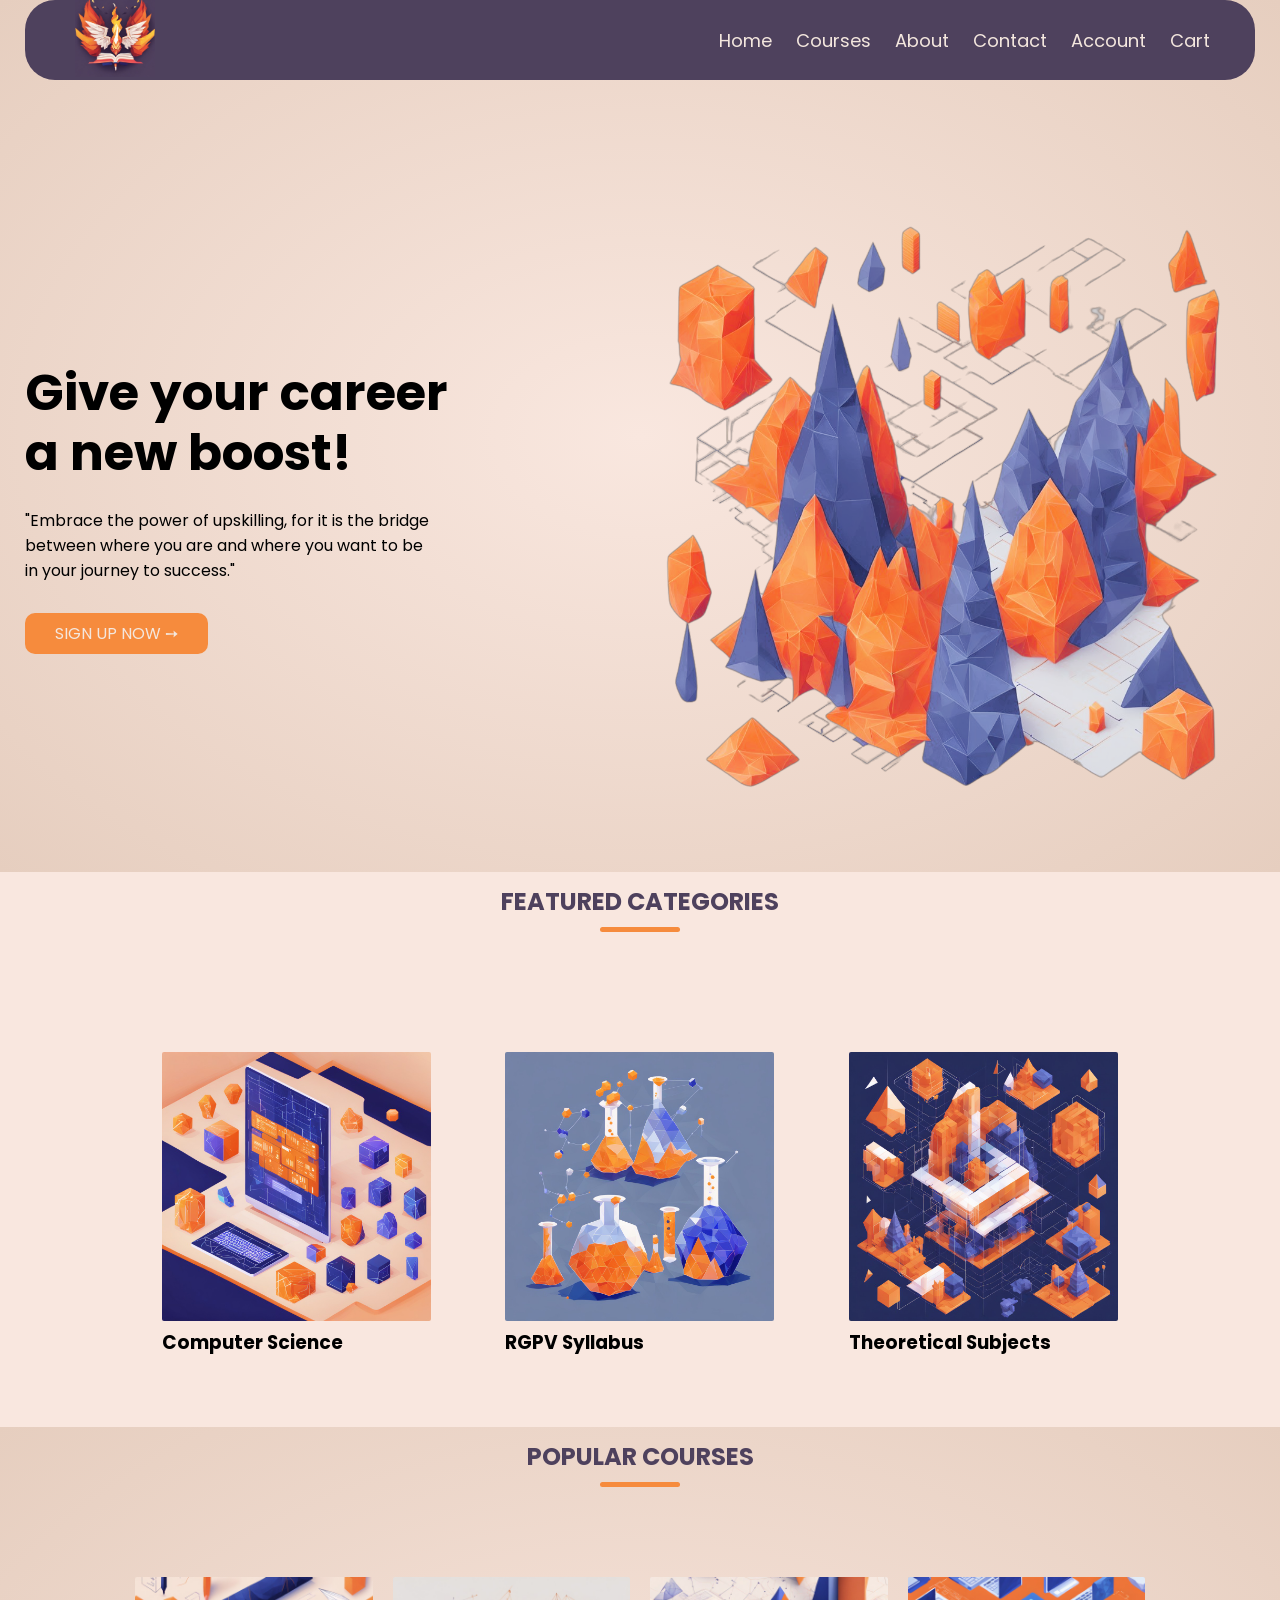
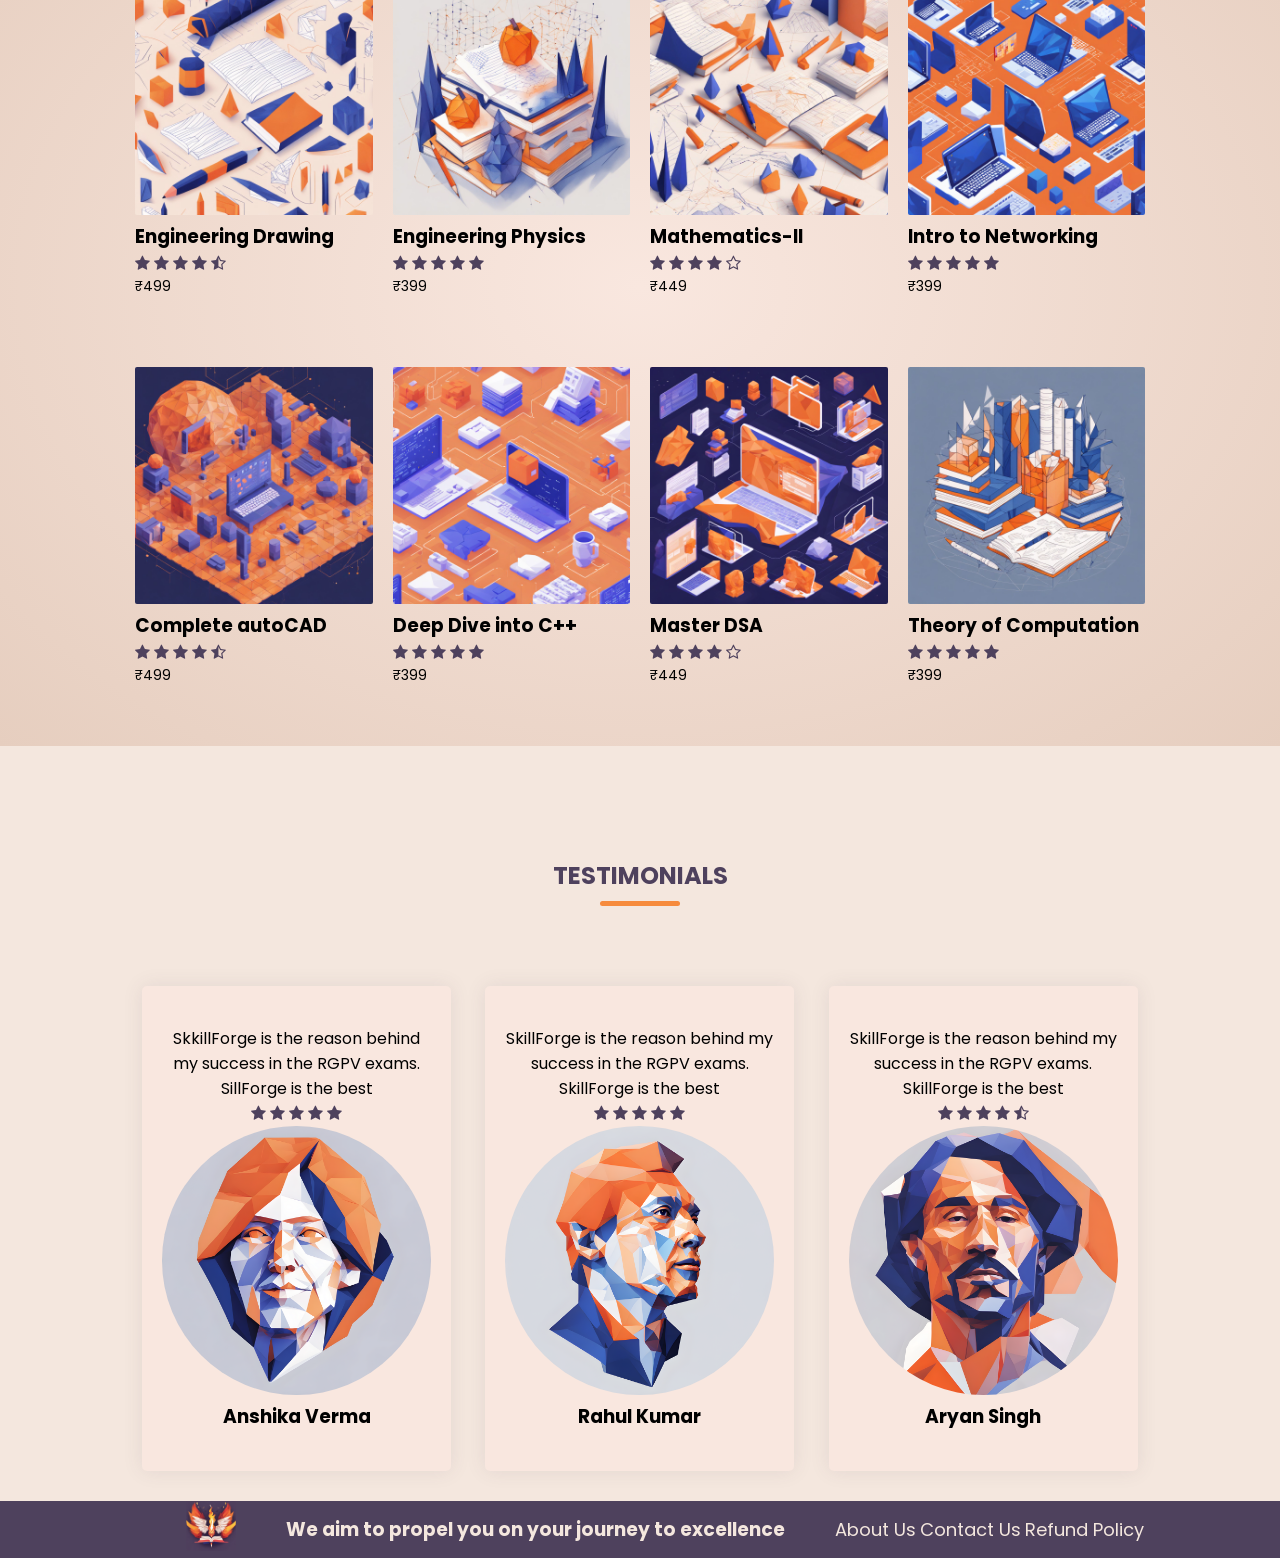
<file: index.html>
<!doctype html>
<html lang="en">
  <head>
    <meta charset="UTF-8" />
    <meta name="viewport" content="width=device-width, initial-scale=1.0" />
    <link rel="stylesheet" href="style.css" />
    <link rel="preconnect" href="https://fonts.googleapis.com" />
    <link rel="preconnect" href="https://fonts.gstatic.com" crossorigin />
    <link
      href="https://fonts.googleapis.com/css2?family=Poppins:wght@300;400;500;600;700&display=swap"
      rel="stylesheet"
    />
    <link
      rel="stylesheet"
      href="https://cdnjs.cloudflare.com/ajax/libs/font-awesome/4.7.0/css/font-awesome.min.css"
    />
    <link rel="icon" href="images/logo.png" type="image/x-icon" />
    <title>SkillForge</title>
  </head>

  <body>
    <!--                                                              HEADER                                                        -->
    <div class="header">
      <div class="container">
        <div class="navbar">
          <div class="logo">
            <img src="images/logo.png" alt="logo" width="80px" />
          </div>
          <nav>
            <ul>
              <li><a href="index.html">Home</a></li>
              <li><a href="courses.html">Courses</a></li>
              <li><a href="aboutpage.html">About</a></li>
              <li><a href="contactUS.html">Contact</a></li>
              <li><a href="userAccount.html">Account</a></li>
              <li><a href="cart.html">Cart</a></li>
            </ul>
          </nav>
        </div>
        <div class="row">
          <div class="col-2">
            <h1>
              Give your career<br />
              a new boost!
            </h1>
            <p>
              "Embrace the power of upskilling, for it is the bridge<br />
              between where you are and where you want to be<br />
              in your journey to success."
            </p>
            <a href="createAccount.html" class="btn">SIGN UP NOW &#10137;</a>
          </div>
          <div class="col-2"><img src="images/image1.png" /></div>
        </div>
      </div>
    </div>
    <!--                                                              FEATURED CATEGORIES                                           -->
    <div class="featured-categories">
      <div class="small-container">
        <h2 class="title">FEATURED CATEGORIES</h2>
        <div class="row">
          <div class="col-3">
            <img src="images/thumbnail/cat_1.png" alt="cat-1" />
            <h3>Computer Science</h3>
          </div>
          <div class="col-3">
            <img src="images/thumbnail/cat_2.png" alt="cat-2" />
            <h3>RGPV Syllabus</h3>
          </div>
          <div class="col-3">
            <img src="images/thumbnail/cat_3.png" alt="cat-3" />
            <h3>Theoretical Subjects</h3>
          </div>
        </div>
      </div>
    </div>
    <!--                                                              POPULAR COURSES                                              -->
    <div class="popular-courses">
      <h2 class="title">POPULAR COURSES</h2>
      <div class="small-container">
        <div class="row">
          <div class="col-4">
            <img src="images/thumbnail/prod-ED.png" alt="prod-ED" />
            <h3>Engineering Drawing</h3>
            <div class="rating">
              <i class="fa fa-star"></i>
              <i class="fa fa-star"></i>
              <i class="fa fa-star"></i>
              <i class="fa fa-star"></i>
              <i class="fa fa-star-half-o"></i>
            </div>
            <p>₹499</p>
          </div>
          <div class="col-4">
            <img src="images/thumbnail/prod-phy.png" alt="prod-phy" />
            <h3>Engineering Physics</h3>
            <div class="rating">
              <i class="fa fa-star"></i>
              <i class="fa fa-star"></i>
              <i class="fa fa-star"></i>
              <i class="fa fa-star"></i>
              <i class="fa fa-star"></i>
            </div>
            <p>₹399</p>
          </div>
          <div class="col-4">
            <img src="images/thumbnail/prod-M2.png" alt="prod-M2" />
            <h3>Mathematics-II</h3>
            <div class="rating">
              <i class="fa fa-star"></i>
              <i class="fa fa-star"></i>
              <i class="fa fa-star"></i>
              <i class="fa fa-star"></i>
              <i class="fa fa-star-o"></i>
            </div>
            <p>₹449</p>
          </div>

          <div class="col-4">
            <img
              src="images/thumbnail/prod-networking.png"
              alt="prod-networking"
            />
            <h3>Intro to Networking</h3>
            <div class="rating">
              <i class="fa fa-star"></i>
              <i class="fa fa-star"></i>
              <i class="fa fa-star"></i>
              <i class="fa fa-star"></i>
              <i class="fa fa-star"></i>
            </div>
            <p>₹399</p>
          </div>
        </div>
        <div class="row">
          <div class="col-4">
            <img src="images/thumbnail/prod-autoCAD.png" alt="prod-autoCAD" />
            <h3>Complete autoCAD</h3>
            <div class="rating">
              <i class="fa fa-star"></i>
              <i class="fa fa-star"></i>
              <i class="fa fa-star"></i>
              <i class="fa fa-star"></i>
              <i class="fa fa-star-half-o"></i>
            </div>
            <p>₹499</p>
          </div>
          <div class="col-4">
            <img src="images/thumbnail/prod-CPP.png" alt="prod-CPP" />
            <h3>Deep Dive into C++</h3>
            <div class="rating">
              <i class="fa fa-star"></i>
              <i class="fa fa-star"></i>
              <i class="fa fa-star"></i>
              <i class="fa fa-star"></i>
              <i class="fa fa-star"></i>
            </div>
            <p>₹399</p>
          </div>
          <div class="col-4">
            <img src="images/thumbnail/prod-DSA.png" alt="prod-DSA" />
            <h3>Master DSA</h3>
            <div class="rating">
              <i class="fa fa-star"></i>
              <i class="fa fa-star"></i>
              <i class="fa fa-star"></i>
              <i class="fa fa-star"></i>
              <i class="fa fa-star-o"></i>
            </div>
            <p>₹449</p>
          </div>

          <div class="col-4">
            <img src="images/thumbnail/prod-TOC.png" alt="prod-TOC" />
            <h3>Theory of Computation</h3>
            <div class="rating">
              <i class="fa fa-star"></i>
              <i class="fa fa-star"></i>
              <i class="fa fa-star"></i>
              <i class="fa fa-star"></i>
              <i class="fa fa-star"></i>
            </div>
            <p>₹399</p>
          </div>
        </div>
      </div>
    </div>
    <!--                                                              TESTIMONIALS                                                 -->
    <div class="testimonials">
      <h2 class="title">TESTIMONIALS</h2>
      <div class="small-container">
        <div class="row">
          <div class="col-3">
            <p>
              SkkillForge is the reason behind my success in the RGPV exams.
              SillForge is the best
            </p>
            <div class="rating">
              <i class="fa fa-star"></i>
              <i class="fa fa-star"></i>
              <i class="fa fa-star"></i>
              <i class="fa fa-star"></i>
              <i class="fa fa-star"></i>
            </div>
            <img src="images/user/user-1.png" alt="user-1 image" />
            <h3>Anshika Verma</h3>
          </div>
          <div class="col-3">
            <p>
              SkillForge is the reason behind my success in the RGPV exams.
              SkillForge is the best
            </p>
            <div class="rating">
              <i class="fa fa-star"></i>
              <i class="fa fa-star"></i>
              <i class="fa fa-star"></i>
              <i class="fa fa-star"></i>
              <i class="fa fa-star"></i>
            </div>
            <img src="images/user/user-2.png" alt="user-1 image" />
            <h3>Rahul Kumar</h3>
          </div>
          <div class="col-3">
            <p>
              SkillForge is the reason behind my success in the RGPV exams.
              SkillForge is the best
            </p>
            <div class="rating">
              <i class="fa fa-star"></i>
              <i class="fa fa-star"></i>
              <i class="fa fa-star"></i>
              <i class="fa fa-star"></i>
              <i class="fa fa-star-half-o"></i>
            </div>
            <img src="images/user/user-3.png" alt="user-1 image" />
            <h3>Aryan Singh</h3>
          </div>
        </div>
      </div>
    </div>
    <!--                                                              FOOTER                                                       -->
    <div class="footer">
      <div class="container">
        <div class="row">
          <div class="footer-col-1">
            <img src="images/logo.png" alt="logo" />
          </div>
          <div class="footer-col-2">
            <h3>We aim to propel you on your journey to excellence</h3>
          </div>
          <div class="footer-col-3">
            <ul>
              <li><a href="aboutpage.html"> About Us </a></li>
              <li><a href="contactUS.html"> Contact Us </a></li>
              <li><a href="refundpolicy.html"> Refund Policy </a></li>
            </ul>
          </div>
        </div>
      </div>
    </div>
  </body>
</html>
</file>
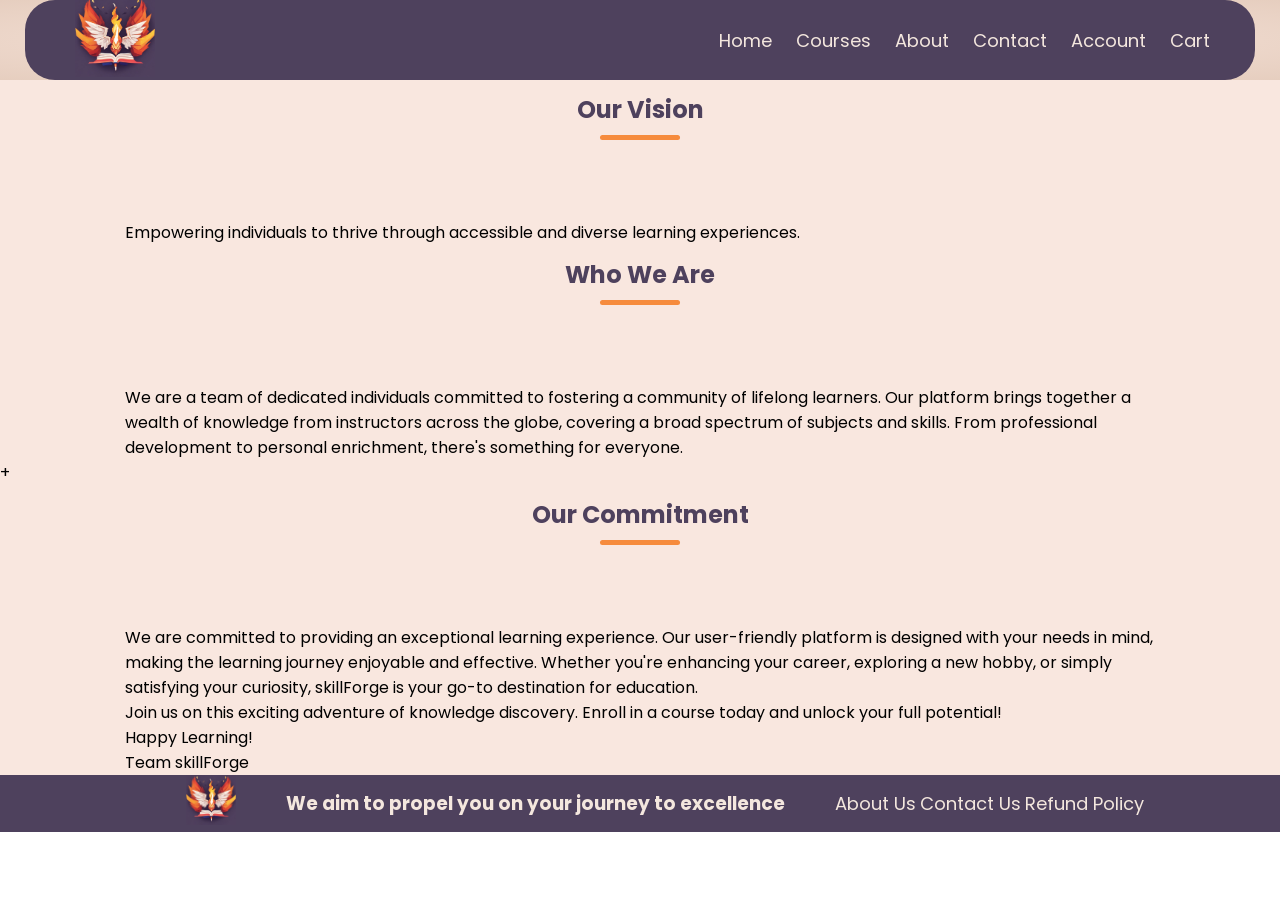
<file: aboutpage.html>
<!doctype html>
<html lang="en">
  <head>
    <meta charset="UTF-8" />
    <meta name="viewport" content="width=device-width, initial-scale=1.0" />
    <link rel="stylesheet" href="style.css" />
    <link rel="preconnect" href="https://fonts.googleapis.com" />
    <link rel="preconnect" href="https://fonts.gstatic.com" crossorigin />
    <link
      href="https://fonts.googleapis.com/css2?family=Poppins:wght@300;400;500;600;700&display=swap"
      rel="stylesheet"
    />
    <link
      rel="stylesheet"
      href="https://cdnjs.cloudflare.com/ajax/libs/font-awesome/4.7.0/css/font-awesome.min.css"
    />
    <link rel="icon" href="images/logo.png" type="image/x-icon" />
    <title>SkillForge</title>
  </head>

  <body>
    <!--                                                              HEADER                                                        -->
    <div class="header">
      <div class="container">
        <div class="navbar">
          <div class="logo">
            <img src="images/logo.png" alt="logo" width="80px" />
          </div>
          <nav>
            <ul>
              <li><a href="index.html">Home</a></li>
              <li><a href="courses.html">Courses</a></li>
              <li><a href="aboutpage.html">About</a></li>
              <li><a href="contactUS.html">Contact</a></li>
              <li><a href="userAccount.html">Account</a></li>
              <li><a href="cart.html">Cart</a></li>
            </ul>
          </nav>
        </div>
      </div>
    </div>
    <!--                                                              VISION                                           -->
    <div class="featured-categories">
      <div class="small-container">
        <h2 class="title">Our Vision</h2>
        <p>
          Empowering individuals to thrive through accessible and diverse
          learning experiences.
        </p>
      </div>
    </div>
    <!--                                                              WHO WE ARE                                           -->
    <div class="featured-categories">
      <div class="small-container">
        <h2 class="title">Who We Are</h2>
        <p>
          We are a team of dedicated individuals committed to fostering a
          community of lifelong learners. Our platform brings together a wealth
          of knowledge from instructors across the globe, covering a broad
          spectrum of subjects and skills. From professional development to
          personal enrichment, there's something for everyone.
        </p>
      </div>
    </div>
    <!--                                                              COMMITMENT                                           -->
    <div class="featured-categories">
      +
      <div class="small-container">
        <h2 class="title">Our Commitment</h2>
        <p>
          We are committed to providing an exceptional learning experience. Our
          user-friendly platform is designed with your needs in mind, making the
          learning journey enjoyable and effective. Whether you're enhancing
          your career, exploring a new hobby, or simply satisfying your
          curiosity, skillForge is your go-to destination for education.
        </p>
        <p>
          Join us on this exciting adventure of knowledge discovery. Enroll in a
          course today and unlock your full potential!
        </p>
        <p>Happy Learning!</p>
        <p>Team skillForge</p>
      </div>
    </div>
    <!--                                                              FOOTER                                                       -->
    <div class="footer">
      <div class="container">
        <div class="row">
          <div class="footer-col-1">
            <img src="images/logo.png" alt="logo" />
          </div>
          <div class="footer-col-2">
            <h3>We aim to propel you on your journey to excellence</h3>
          </div>
          <div class="footer-col-3">
            <ul>
              <li><a href="aboutpage.html"> About Us </a></li>
              <li><a href="contactUS.html"> Contact Us </a></li>
              <li><a href="refundpolicy.html"> Refund Policy </a></li>
            </ul>
          </div>
        </div>
      </div>
    </div>
  </body>
</html>
</file>
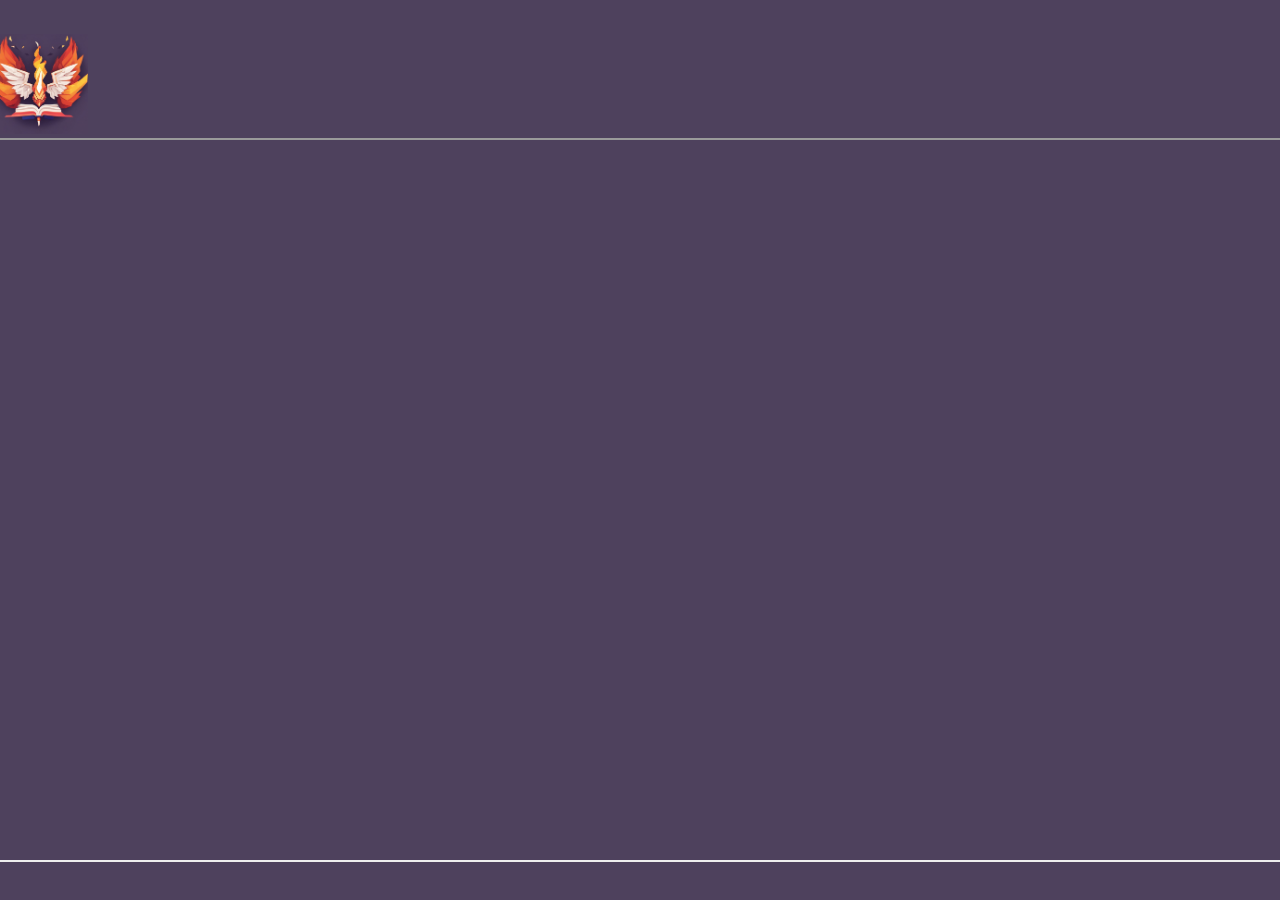
<file: book.html>
<!DOCTYPE html>
<html lang="en">

    <head>
        <meta charset="UTF-8">
        <meta name="viewport" content="width=device-width, initial-scale=1.0">
        <link rel="stylesheet" href="userAccount.css">
        <link rel="preconnect" href="https://fonts.googleapis.com">
        <link rel="preconnect" href="https://fonts.gstatic.com" crossorigin>
        <link href="https://fonts.googleapis.com/css2?family=Poppins:wght@300;400;500;600;700&display=swap"
            rel="stylesheet">
        <link rel="stylesheet"
            href="https://cdnjs.cloudflare.com/ajax/libs/font-awesome/4.7.0/css/font-awesome.min.css">
        <link rel="icon" href="images/logo.png" type="image/x-icon">
        <title>Login | SkillForge</title>
    </head>

    </style>
    </head>

    <body>
        <div>

            <a href="index.html"><img src="images/logo.png" alt="logo" width="100px"></a>
            <iframe src="book.pdf" width="1300" height="720">



        </div>

    </body>

</html>
</file>
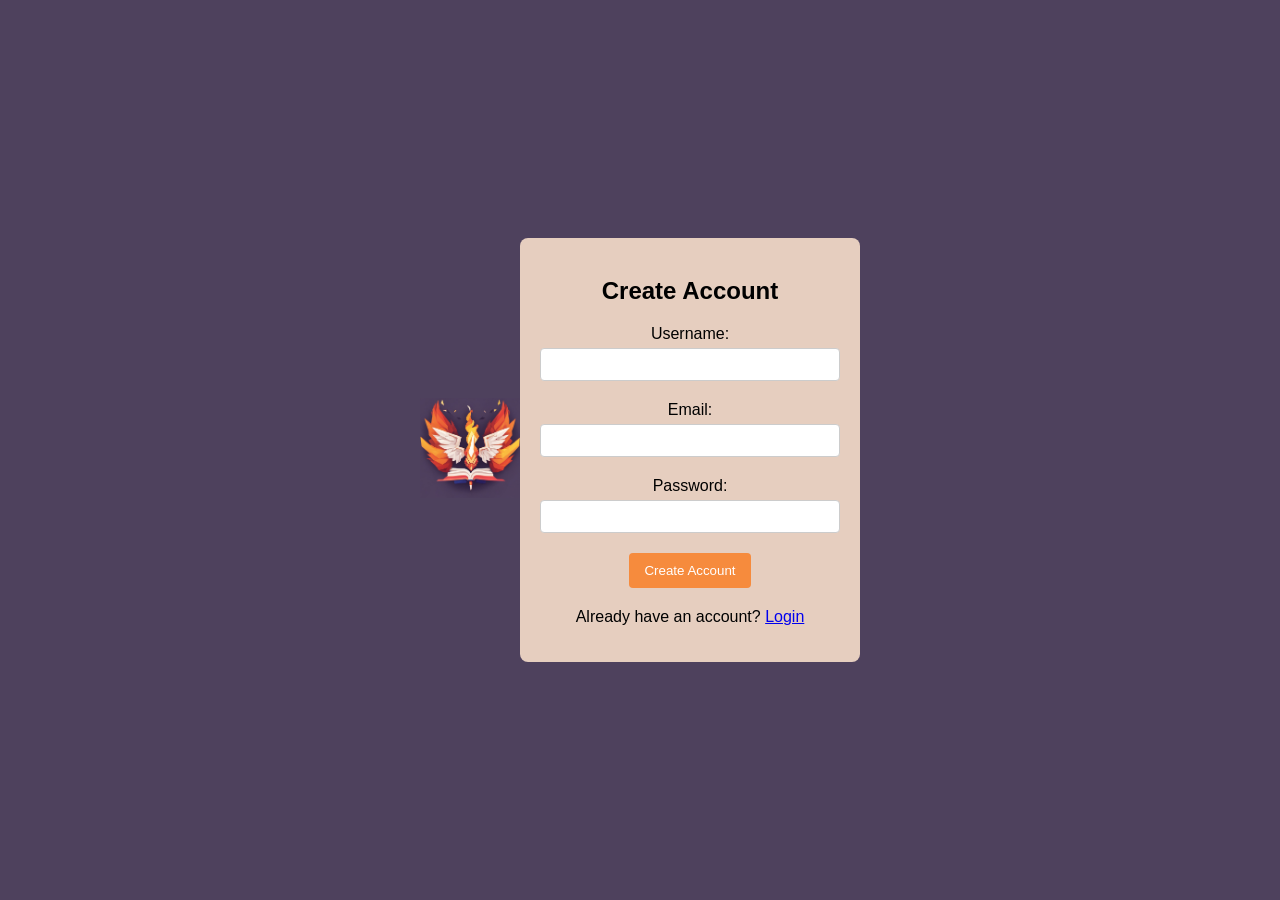
<file: createAccount.html>
<!doctype html>
<html lang="en">
  <head>
    <meta charset="UTF-8" />
    <meta name="viewport" content="width=device-width, initial-scale=1.0" />
    <link rel="stylesheet" href="createAccount.css" />
    <link rel="preconnect" href="https://fonts.googleapis.com" />
    <link rel="preconnect" href="https://fonts.gstatic.com" crossorigin />
    <link
      href="https://fonts.googleapis.com/css2?family=Poppins:wght@300;400;500;600;700&display=swap"
      rel="stylesheet"
    />
    <link
      rel="stylesheet"
      href="https://cdnjs.cloudflare.com/ajax/libs/font-awesome/4.7.0/css/font-awesome.min.css"
    />
    <link rel="icon" href="images/logo.png" type="image/x-icon" />
    <title>Create Account | SkillForge</title>
  </head>

  <body>
    <a href="index.html"
      ><img src="images/logo.png" alt="logo" width="100px"
    /></a>

    <div class="signup-container">
      <h2>Create Account</h2>
      <form>
        <div class="form-group">
          <label for="username">Username:</label>
          <input type="text" id="username" name="username" required />
        </div>

        <div class="form-group">
          <label for="email">Email:</label>
          <input type="email" id="email" name="email" required />
        </div>

        <div class="form-group">
          <label for="password">Password:</label>
          <input type="password" id="password" name="password" required />
        </div>

        <div class="form-group">
          <button type="submit">Create Account</button>
        </div>
      </form>

      <p class="login-link">
        Already have an account? <a href="userAccount.html">Login</a>
      </p>
    </div>
  </body>
</html>
</file>
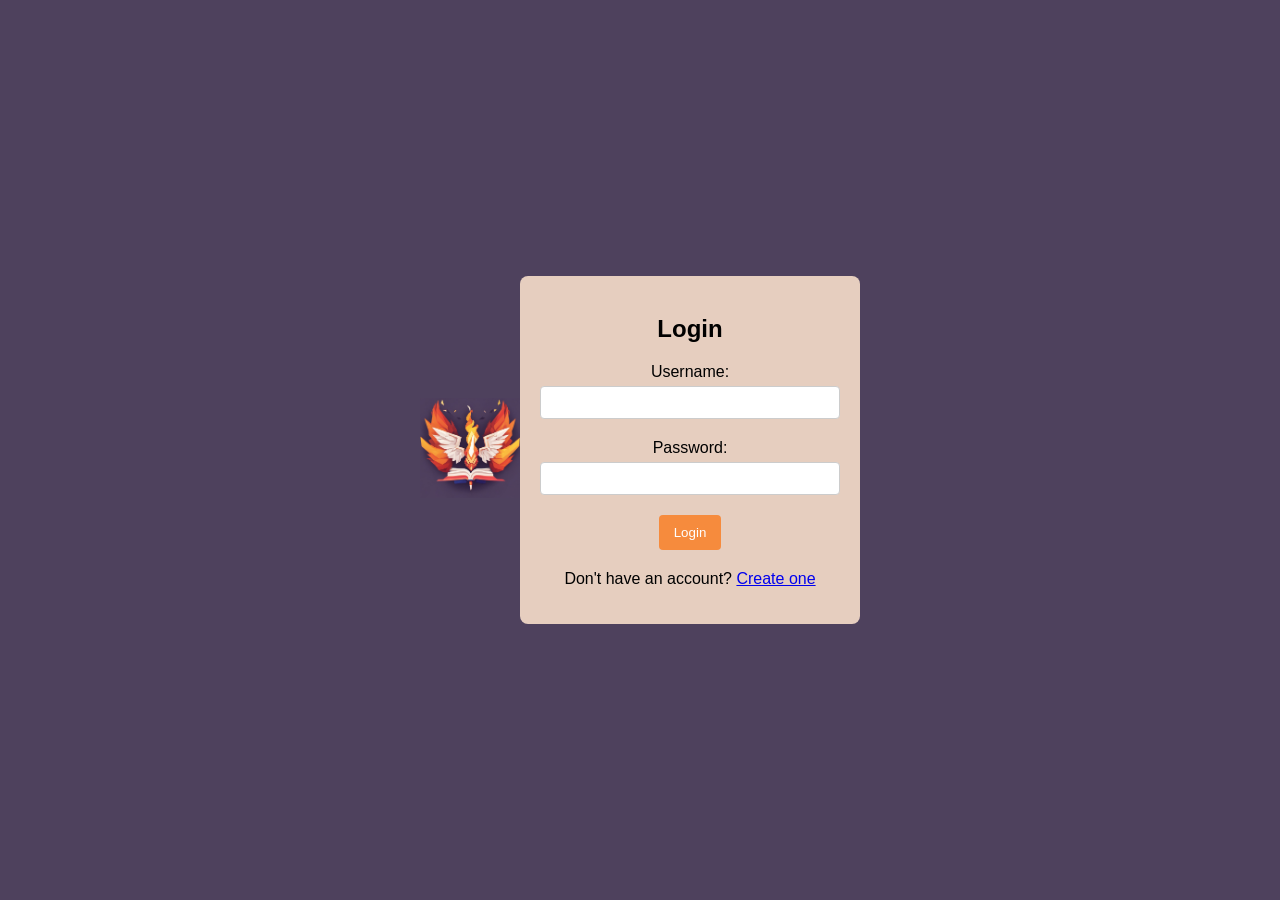
<file: userAccount.html>
<!DOCTYPE html>
<html lang="en">

  <head>
    <meta charset="UTF-8">
    <meta name="viewport" content="width=device-width, initial-scale=1.0">
    <link rel="stylesheet" href="userAccount.css">
    <link rel="preconnect" href="https://fonts.googleapis.com">
    <link rel="preconnect" href="https://fonts.gstatic.com" crossorigin>
    <link href="https://fonts.googleapis.com/css2?family=Poppins:wght@300;400;500;600;700&display=swap"
      rel="stylesheet">
    <link rel="stylesheet" href="https://cdnjs.cloudflare.com/ajax/libs/font-awesome/4.7.0/css/font-awesome.min.css">
    <link rel="icon" href="images/logo.png" type="image/x-icon">
    <title>Login | SkillForge</title>
  </head>

  </style>
  </head>

  <body>
    <a href="index.html"><img src="images/logo.png" alt="logo" width="100px"></a>


    <div class="login-container">
      <h2>Login</h2>
      <form>
        <div class="form-group">
          <label for="username">Username:</label>
          <input type="text" id="username" name="username" required>
        </div>

        <div class="form-group">
          <label for="password">Password:</label>
          <input type="password" id="password" name="password" required>
        </div>

        <div class="form-group">
          <button type="submit">Login</button>
        </div>
      </form>

      <p class="create-account">Don't have an account? <a href="createAccount.html">Create one</a></p>
    </div>

  </body>

</html>
</file>
<file: style.css>
* {
    margin: 0px;
    padding: 0px;
    box-sizing: border-box;
}

body {
    font-family: 'Poppins', sans-serif;
}


.navbar {
    display: flex;
    align-items: center;
    background-color: #4e415d;
    max-height: 80px;
    border-radius: 30px;
}

.logo {
    margin-left: 50px;
}

nav {
    flex: 1;
    text-align: right;
}

nav ul {
    display: inline-block;
    list-style-type: none;
    margin-right: 25px;
}

nav ul li {
    display: inline-block;
    margin-right: 20px;

}

nav ul li a {
    transition: all ease-out 0.3s;
    font-size: 18px;
}

nav ul li a:hover {
    color: #f68b3d;
    text-decoration: underline;
}

a {
    text-decoration: none;
    color: #f4e7de;
}

.container {
    max-width: 1300px;
    margin: auto;
    padding-left: 25px;
    padding-right: 25px;
}

.row {
    display: flex;
    align-items: center;
    flex-wrap: wrap;
    justify-content: space-around;
}

.col-2 {
    flex-basis: 50%;
    min-width: 300px;
}

.col-2 img {
    max-width: 100%;
    padding: 50px 0;
}

.col-2 h1 {
    font-size: 50px;
    line-height: 60px;
    margin: 25px 0;
}

.btn {
    display: inline-block;
    background: #f68b3d;
    color: #f4e7de;
    padding: 8px 30px;
    margin: 30px 0;
    border-radius: 10px;
    transition: background 0.5s ease-in-out;
}

.header {
    background: radial-gradient(#f9e7df, #e6cebf);
}

.header .row {
    margin-top: 70px;
}

.btn:hover {
    background: #525b9e;
}

.featured-categories {
    margin: 0px 0;
    background: #f9e7df;
    /* background: radial-gradient(#f9e7df, #e6cebf); */
    /* background: radial-gradient(#fbfbf9, #e4e0dd); */

}

.col-3 {
    padding: 40px 20px;
    flex-basis: 30%;
    min-width: 250px;
    margin-bottom: 30px;
    transition: transform 0.5s;
    border-radius: 5px;
}

.col-3 img {
    width: 100%;
    border-radius: 2px;
}

.col-3:hover {
    background: #fbfbf9;
    transform: translateY(-5px);
}

.small-container {
    max-width: 1080px;
    margin: auto;
    padding-left: 25px;
    padding-right: 25px;
}

.popular-courses {
    background: radial-gradient(#f9e7df, #e6cebf);
}

.col-4 {
    flex-basis: 25%;
    padding: 10px;
    min-width: 200px;
    margin-bottom: 50px;
    transition: transform 0.5s;
}

.col-4:hover {
    transform: translateY(-5px);
    background: #fbfbf9;
    border-radius: 5px;
}


.col-4 img {
    width: 100%;
    border-radius: 2px;
}

.title {
    text-align: center;
    margin: 0 auto 80px;
    position: relative;
    line-height: 60px;
    color: #4e415d;
}

.title::after {
    content: '';
    background: #f68b3d;
    width: 80px;
    height: 5px;
    border-radius: 5px;
    position: absolute;
    bottom: 0;
    left: 50%;
    transform: translateX(-50%);
}

.col-4 p {
    font-size: 14px;
}

.rating .fa {
    color: #4e415d;
}


/*                                            TESTIMONIALS TESTIMONIALS TESTIMONIALS TESTIMONIALS                            */

.testimonials {
    padding-top: 100px;
    background: #f4e7de;
}

.testimonials .col-3 {
    text-align: center;
    padding: 40px 20px;
    box-shadow: 0 0 20px 0px rgba(78, 65, 93, 0.1);
    /* box-shadow: 0 0 20px 0px rgba(0, 0, 0, 0.1); */
    transition: all 0.5s;
    background: #f9e7df;
    border-radius: 5px;
}

.testimonials .col-3 img {
    width: 50 px;
    margin-top: 20 px;
    border-radius: 50%;
}

.testimonials .col-3:hover {
    transform: translateY(-10px);
    background: #fbfbf9;
    box-shadow: 0 0 20px 0px rgba(78, 65, 93, 0.2);
}

.footer {
    display: flex;
    align-items: center;
    background-color: #4e415d;
    max-height: 80px;
}

.footer h3 {
    color: #f4e7de;
}

.footer-col-1 img {
    margin-left: 50px;
    margin-right: 50px;
    max-height: 50px;
}

.footer-col-2 {
    margin-right: 50px;
}

.footer ul {
    display: inline-block;
    list-style-type: none;
    margin-left: 100 px;
}

.footer ul li {
    display: inline-block;
    text-decoration: none;
}

.footer ul li a {
    transition: all ease-out 0.3s;
    font-size: 18px;
    color: #f4e7de;
}

.footer ul li a:hover {
    color: #f68b3d;
    text-decoration: underline;
}
</file>
<file: userAccount.css>
body {
    margin: 0;
    padding: 0;
    font-family: Arial, sans-serif;
    background-color: #4e415d;
    color: black;
    display: flex;
    align-items: center;
    justify-content: center;
    height: 100vh;
}

.login-container {
    background-color: #e6cebf;
    padding: 20px;
    border-radius: 8px;
    width: 300px;
    text-align: center;
}

.login-container h2 {
    margin-bottom: 20px;
}

.form-group {
    margin-bottom: 20px;
}

.form-group label {
    display: block;
    margin-bottom: 5px;
}

.form-group input {
    width: 100%;
    padding: 8px;
    box-sizing: border-box;
    border: 1px solid #ccc;
    border-radius: 4px;
}

.form-group button {
    background-color: #f68b3d;
    color: #ffffff;
    padding: 10px 15px;
    border: none;
    border-radius: 4px;
    cursor: pointer;
    transition: all 0.3s;
}

button:hover {
    background-color: #4e415d;
}

.create-account {
    margin-top: 10px;
}

@media (max-width: 600px) {
    .login-container {
        width: 90%;
    }
}
</file>
<file: createAccount.css>
body {
  margin: 0;
  padding: 0;
  font-family: Arial, sans-serif;
  background-color: #4e415d;
  color: black;
  display: flex;
  align-items: center;
  justify-content: center;
  height: 100vh;
}

.signup-container {
  background-color: #e6cebf;
  padding: 20px;
  border-radius: 8px;
  width: 300px;
  text-align: center;
}

.signup-container h2 {
  margin-bottom: 20px;
}

.form-group {
  margin-bottom: 20px;
}

.form-group label {
  display: block;
  margin-bottom: 5px;
}

.form-group input {
  width: 100%;
  padding: 8px;
  box-sizing: border-box;
  border: 1px solid #ccc;
  border-radius: 4px;
}

.form-group button {
  background-color: #f68b3d;
  color: #ffffff;
  padding: 10px 15px;
  border: none;
  border-radius: 4px;
  cursor: pointer;
  transition: all 0.3s;
}

button:hover {
  background-color: #4e415d;
}

.login-link {
  margin-top: 10px;
}

@media (max-width: 600px) {
  .signup-container {
    width: 90%;
  }
}
</file>
